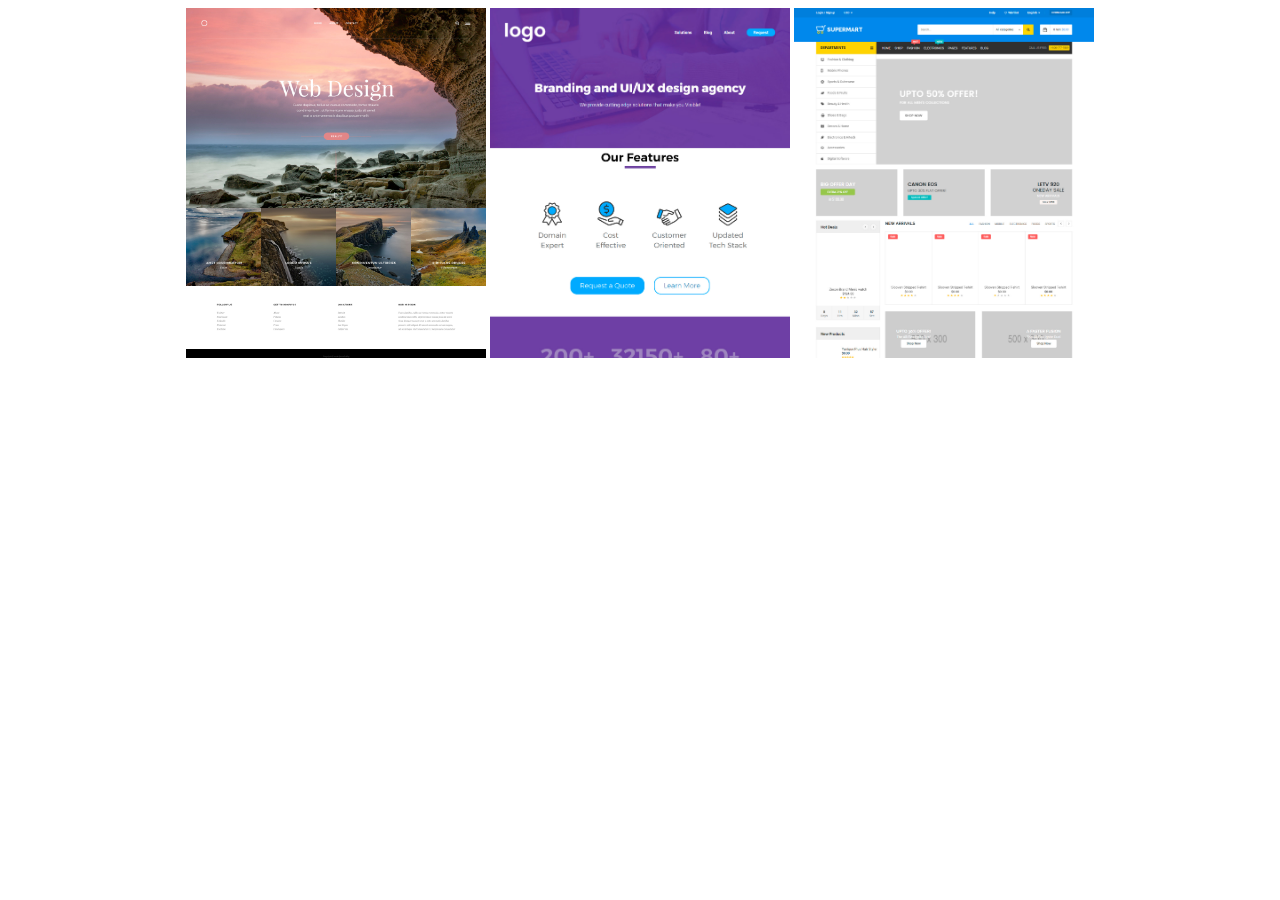
<file: index.html>
<!DOCTYPE html>
<html lang="en">
<head>
  <meta charset="UTF-8">
  <meta name="viewport" content="width=device-width, initial-scale=1.0">
  <meta http-equiv="X-UA-Compatible" content="ie=edge">
  <title>Document</title>
</head>
<body>
  <a href="sites/1" class="b-item" target="_blank">
    <img src="1.jpg" />
  </a>
  <a href="sites/2" class="b-item" target="_blank">
    <img src="2.jpg" />
  </a>
  <a href="sites/3" class="b-item" target="_blank">
    <img src="3.jpg" />
  </a>
  <style>
    body {
      text-align: center;
    }
    .b-item {
      width: 300px;
      height: 350px;
      overflow: hidden;
      display: inline-block;
      vertical-align: top;
    }
    .b-item img {
      width: 100%;
    }
  </style>
</body>
</html>
</file>
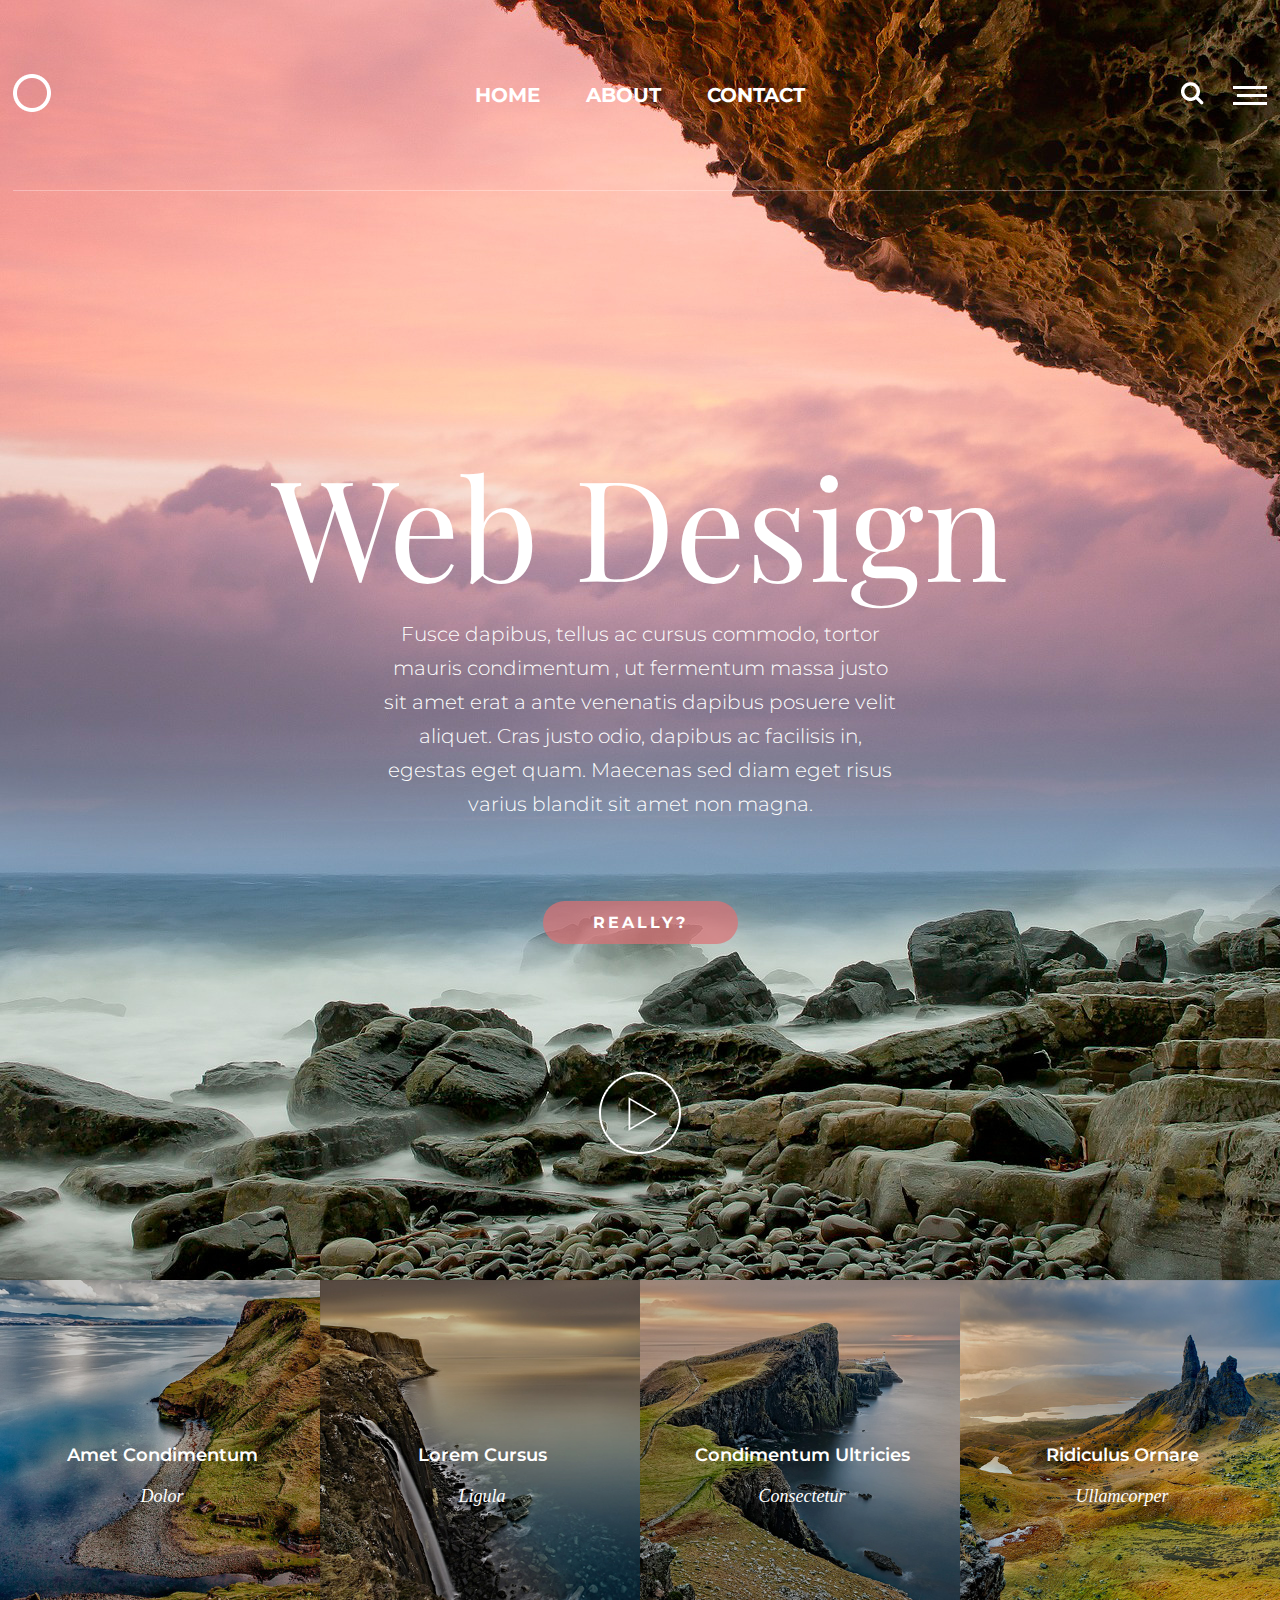
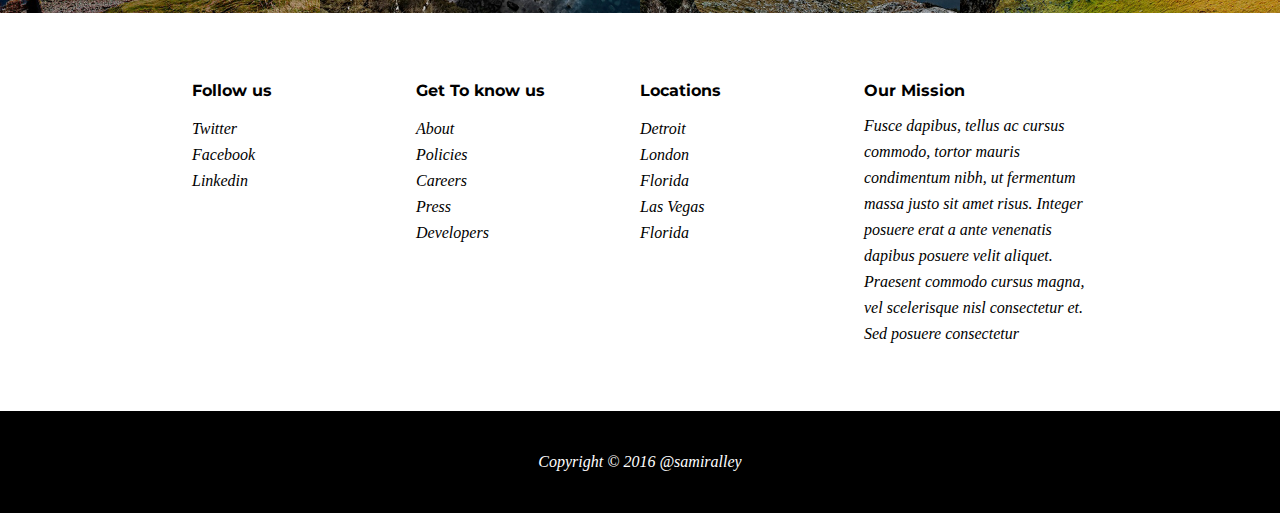
<file: sites/1/index.html>
<!DOCTYPE html>
<html lang="en">
<head>
	<meta charset="UTF-8">
	<title>Web Design, nature</title>
	<link rel="stylesheet" href="css/style.css" />
	<link href="https://fonts.googleapis.com/css?family=Montserrat:300,600,700|Playfair+Display" rel="stylesheet">

</head>
<body>
	<div class="b-background">
		<div class="b-background__head">
			<header class="b-header">
				<div class="b-header__left">
					<img src="img/logo.png" class="b-logo">
				</div>
				<div class="b-header__center">
					<div class="b-menu">
						<a href="#" class="b-menu__item">Home</a>
						<a href="#" class="b-menu__item">About</a>
						<a href="#" class="b-menu__item">Contact</a>
					</div>
				</div>
				<div class="b-header__right">
					<div class="b-buttons">
						<a href="#" class="b-buttons__search"></a>
						<a href="#" class="b-buttons__menu"></a>
					</div>
				</div>
			</header>
		</div>
		<div class="b-background__text">
			<div class="b-text-box">
				<span class="b-text-box__title">Web Design</span>
				<p class="b-text-box__description">Fusce dapibus, tellus ac cursus commodo, tortor mauris condimentum , ut fermentum massa justo sit amet erat a ante venenatis dapibus posuere velit aliquet. Cras justo odio, dapibus ac facilisis in, egestas eget quam. Maecenas sed diam eget risus varius blandit sit amet non magna.</p>
			</div>
			<div class="b-buttons-a">
				<a class="b-buttons__red-button" href="#">
					really?
				<a class="b-buttons__play" href="#"></a>
			</div>
		</div>
	</div>
	<div class="b-boxes">
		<div class="b-boxes__col">
			<img class="b-boxes__img" src="img/bg_content_1.jpg" alt="alt">
			<div class="b-boxes__overlay">
				<div class="b-boxes__wrap">
					<div class="b-boxes__title">Amet Condimentum</div>
					<div class="b-boxes__description">Dolor</div>
				</div>
			</div>
		</div>
		<div class="b-boxes__col">
			<img class="b-boxes__img" src="img/bg_content_2.jpg" alt="alt">
			<div class="b-boxes__overlay">
				<div class="b-boxes__wrap">
					<div class="b-boxes__title">Lorem Cursus</div>
					<div class="b-boxes__description">Ligula</div>
				</div>
			</div>
		</div>
		<div class="b-boxes__col">
			<img class="b-boxes__img" src="img/bg_content_3.jpg" alt="alt">
			<div class="b-boxes__overlay">
			<div class="b-boxes__wrap">
				<div class="b-boxes__title">Condimentum Ultricies</div>
				<div class="b-boxes__description">Consectetur</div>
			</div>
			</div>
		</div>
		<div class="b-boxes__col">
			<img class="b-boxes__img" src="img/bg_content_4.jpg" alt="alt">
			<div class="b-boxes__overlay">
				<div class="b-boxes__wrap">
					<div class="b-boxes__title">Ridiculus Ornare</div>
					<div class="b-boxes__description">Ullamcorper</div>
				</div>
			</div>
		</div>
	</div>
	<footer class="b-footer">
		<div class="b-footer__col b-footer__col2">
			<div class="b-footer__title">Follow us</div>
		  <ul class="b-footer__menu">
		  	<li class="b-footer__menu-item"><a href="#">Twitter</a></li>
		  	<li class="b-footer__menu-item"><a href="#">Facebook</a></li>
		  	<li class="b-footer__menu-item"><a href="#">Linkedin</a></li>
		  </ul>
		</div>
		<div class="b-footer__col b-footer__col2">
			<div class="b-footer__title">Get To know us</div>
		  <ul class="b-footer__menu">
		  	<li class="b-footer__menu-item"><a href="#">About</a></li>
		  	<li class="b-footer__menu-item"><a href="#">Policies</a></li>
		  	<li class="b-footer__menu-item"><a href="#">Careers</a></li>
		  	<li class="b-footer__menu-item"><a href="#">Press</a></li>
		  	<li class="b-footer__menu-item"><a href="#">Developers</a></li>
		  </ul>
		</div>
		<div class="b-footer__col b-footer__col2">
			<div class="b-footer__title">Locations</div>
		  <ul class="b-footer__menu">
		  	<li class="b-footer__menu-item"><a href="#">Detroit</a></li>
		  	<li class="b-footer__menu-item"><a href="#">London</a></li>
		  	<li class="b-footer__menu-item"><a href="#">Florida</a></li>
		  	<li class="b-footer__menu-item"><a href="#">Las Vegas</a></li>
		  	<li class="b-footer__menu-item"><a href="#">Florida</a></li>
		  </ul>
		</div>
		<div class="b-footer__col b-footer__col3">
			<div class="b-footer__title">Our Mission</div>
			<div class="b-footer__text">Fusce dapibus, tellus ac cursus commodo, tortor mauris condimentum nibh, ut fermentum massa justo sit amet risus. Integer posuere erat a ante venenatis dapibus posuere velit aliquet. Praesent commodo cursus magna, vel scelerisque nisl consectetur et. Sed posuere consectetur</div>
		</div>
	</footer>
	<div class="b-bottom-line">Copyright © 2016 @samiralley</div>
</body>
</html>
</file>
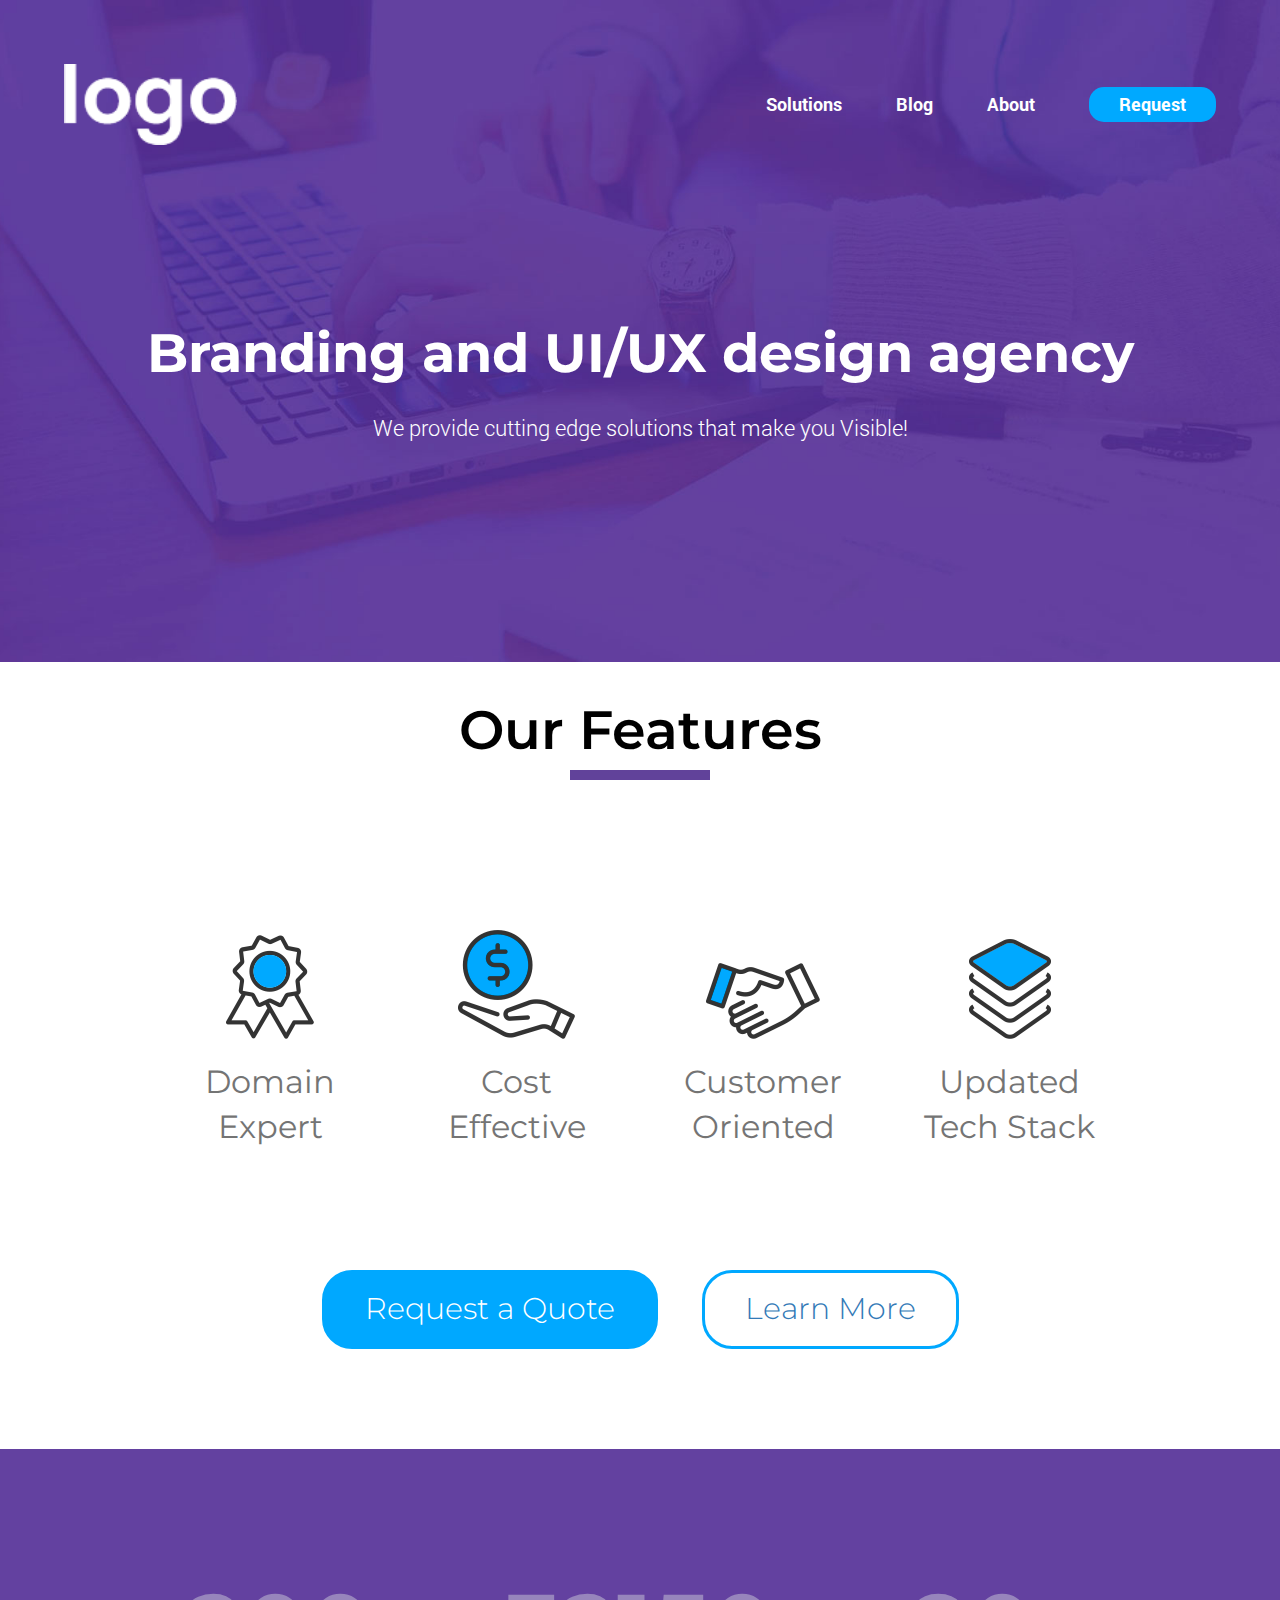
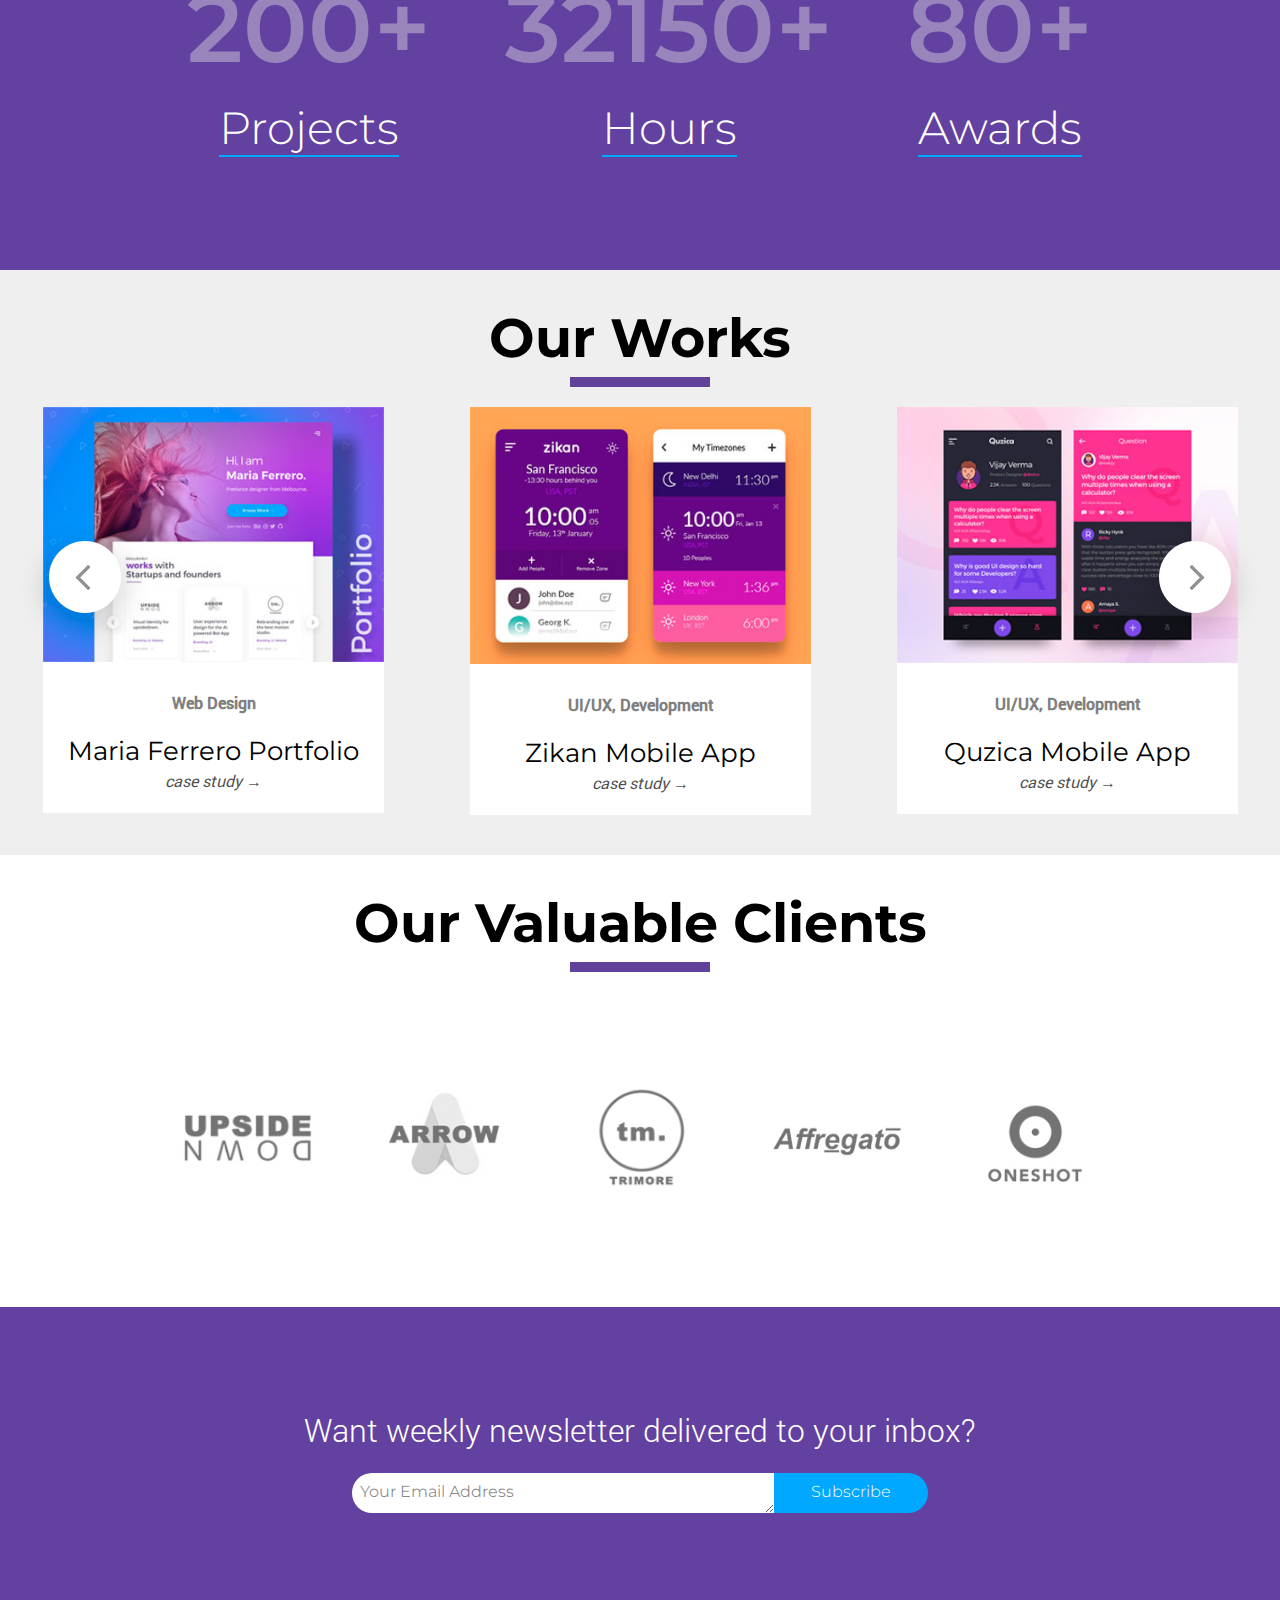
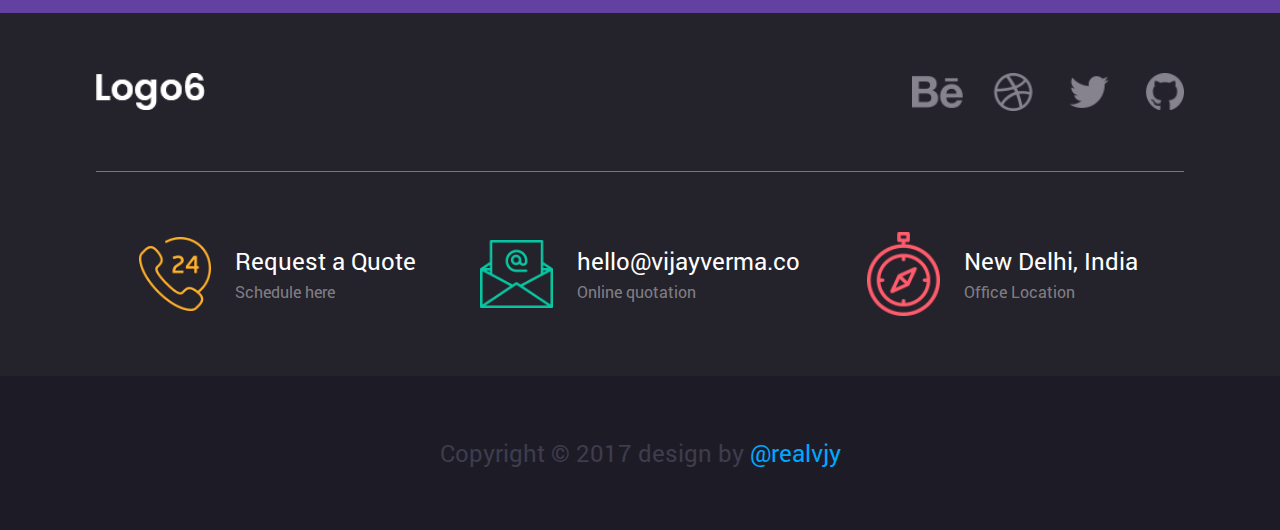
<file: sites/2/index.html>
<!DOCTYPE html>
<!--[if lt IE 7]><html lang="ru" class="lt-ie9 lt-ie8 lt-ie7"><![endif]-->
<!--[if IE 7]><html lang="ru" class="lt-ie9 lt-ie8"><![endif]-->
<!--[if IE 8]><html lang="ru" class="lt-ie9"><![endif]-->
<!--[if gt IE 8]><!-->
<html lang="ru">
<!--<![endif]-->
<head>
	<meta charset="utf-8" />
	<title>Design Agency</title>
	<meta name="description" content="" />
	<meta http-equiv="X-UA-Compatible" content="IE=edge" />
	<meta name="viewport" content="width=device-width, initial-scale=1.0" />
	<link rel="shortcut icon" href="favicon.png" />
	<link rel="stylesheet" href="libs/bootstrap/bootstrap-grid-3.3.1.min.css" />
	<link rel="stylesheet" href="libs/font-awesome-4.2.0/css/font-awesome.min.css" />
	<link rel="stylesheet" href="libs/fancybox/jquery.fancybox.css" />
	<link rel="stylesheet" href="libs/owl-carousel/owl.carousel.css" />
	<link rel="stylesheet" href="libs/countdown/jquery.countdown.css" />
	<link href="https://fonts.googleapis.com/css?family=Montserrat:300,300i,400,400i,500,500i,600,600i,700,700i,800,800i" rel="stylesheet">
	<link rel="stylesheet" href="css/fonts.css" />
	<link rel="stylesheet" href="css/main.css" />
	<link rel="stylesheet" href="css/media.css" />
</head>
<body>

	<section class="b__section_header_bg">
		<div class="b__container">
			<header class="b__header">
				<div class="b__header_top-line">
					<div class="b__header_logo">
						<img src="img/Logo-logo.png" alt="img">
					</div>
					<div class="b__header_menu">
						<i class="fa fa-bars b__icon_main-menu" aria-hidden="true"></i>
						<div class="b__header_main_menu">
							<a class="b__a_main-menu" href="#">Solutions</a>
							<a class="b__a_main-menu" href="#">Blog</a>
							<a class="b__a_main-menu" href="#">About</a>
							<a class="b__main-menu_button_a" href="#">Request</a>
						</div>
					</div>
				</div>
				<a class="b__main-menu_button_b" href="#">Request</a>
				<div class="b__header_cont">
					<h1>Branding and UI/UX design agency</h1>
					<p>We provide cutting edge solutions that make you Visible!</p>
				</div>
			</header>
		</div>
	</section>



	<section class="b__section_cont_Our-Features">
		<div class="b__container">
			<h1>Our Features</h1>
			<div class="b__cont_icon-set">
				<div class="b__icon-set">
					<img src="img/icon_Our-Features_a.png" alt="img">
					<p>Domain<br>Expert</p>
				</div>
				<div class="b__icon-set">
					<img src="img/icon_Our-Features_b.png" alt="img">
					<p>Cost<br>Effective</p>
				</div>
				<div class="b__icon-set">
					<img src="img/icon_Our-Features_c.png" alt="img">
					<p>Customer<br>Oriented</p>
				</div>
				<div class="b__icon-set">
					<img src="img/icon_Our-Features_d.png" alt="img">
					<p>Updated<br>Tech Stack</p>
				</div>
			</div>
			<div class="b__cont_Our-Features_buttons">
				<a href="#" class="b__cont_Features_button b__cont_Features_button-req">Request a Quote</a>
				<a href="#" class="b__cont_Features_button">Learn More</a>
			</div>
		</div>
	</section>



	<section class="b__section_contant_top-line">
		<div class="b__container b__container_content_TL">
			<div class="b__cont_top-line">
				<h2 class="b__Large_numbers">200+</h2>
				<h3>Projects</h3>
			</div>
			<div class="b__cont_top-line">
				<h2 class="b__Large_numbers">32150+</h2>
				<h3>Hours</h3>
			</div>
			<div class="b__cont_top-line">
				<h2 class="b__Large_numbers">80+</h2>
				<h3>Awards</h3>
			</div>
		</div>
	</section>



	<section class="b__section_cont_Our-Works">
		<div class="b__container">
			<h1>Our Works</h1>
			<div class="next_button"><img src="img/Arrow_Carusel_right.png" alt="img"></div>
			<div class="prev_button"><img src="img/Arrow_Carusel_left.png" alt="img"></div>
			<div class="b__slide_carusel carousel">
				<div class="b__slide_carusel_container">
					<div class="b__slide_aorusel-a">
						<div class="b__slide_carusel_top-bg">
							<img src="img/BG_Carusel_a.jpg" alt="img">
						</div>
						<h6>Web Design</h6>
						<h4>Maria Ferrero Portfolio</h4>
						<a href="#" class="b__p_case-study">case study →</a>
					</div>
				</div>
				<div class="b__slide_carusel_container">
					<div class="b__slide_carusel-b">
						<div class="b__slide_carusel_top-bg">
							<img src="img/BG_Carusel_b.jpg" alt="img">
						</div>
						<h6>UI/UX, Development</h6>
						<h4>Zikan Mobile App</h4>
						<a href="#" class="b__p_case-study">case study →</a>
					</div>
				</div>
				<div class="b__slide_carusel_container">
					<div class="b__slide_carusel-c">
						<div class="b__slide_carusel_top-bg">
							<img src="img/BG_Carusel_c.jpg" alt="img">
						</div>
						<h6>UI/UX, Development</h6>
						<h4>Quzica Mobile App</h4>
						<a href="#" class="b__p_case-study">case study →</a>
					</div>
				</div>
				<div class="b__slide_carusel_container">
					<div class="b__slide_aorusel-a">
						<div class="b__slide_carusel_top-bg">
							<img src="img/BG_Carusel_a.jpg" alt="img">
						</div>
						<h6>Web Design</h6>
						<h4>Maria Ferrero Portfolio</h4>
						<a href="#" class="b__p_case-study">case study →</a>
					</div>
				</div>
				<div class="b__slide_carusel_container">
					<div class="b__slide_carusel-b">
						<div class="b__slide_carusel_top-bg">
							<img src="img/BG_Carusel_b.jpg" alt="img">
						</div>
						<h6>UI/UX, Development</h6>
						<h4>Zikan Mobile App</h4>
						<a href="#" class="b__p_case-study">case study →</a>
					</div>
				</div>
				<div class="b__slide_carusel_container">
					<div class="b__slide_carusel-c">
						<div class="b__slide_carusel_top-bg">
							<img src="img/BG_Carusel_c.jpg" alt="img">
						</div>
						<h6>UI/UX, Development</h6>
						<h4>Quzica Mobile App</h4>
						<a href="#" class="b__p_case-study">case study →</a>
					</div>
				</div>
			</div>
		</div>
	</section>


	<section class="b__section_cont_Our-Clients">
		<div class="b__container">
			<h1>Our Valuable Clients</h1>
			<div class="b__Our-Clients_container">
				<div class="b__icon_set_Clients">
					<img src="img/icon_Clients_a.png" alt="img">
				</div>
				<div class="b__icon_set_Clients">
					<img src="img/icon_Clients_b.png" alt="img">
				</div>
				<div class="b__icon_set_Clients">
					<img src="img/icon_Clients_c.png" alt="img">
				</div>
				<div class="b__icon_set_Clients">
					<img src="img/icon_Clients_d.png" alt="img">
				</div>
				<div class="b__icon_set_Clients">
					<img src="img/icon_Clients_e.png" alt="img">
				</div>
			</div>
		</div>
	</section>



	<section class="b__section_contant_bottom-line">
		<div class="b__container b__container_content_BL">
			<p>Want weekly newsletter delivered to your inbox?</p>
			<form class="b__content-BL_form">
					<textarea name="text" id="text" cols="" rows="1">Your Email Address</textarea>
					<input type="submit" name="submit" value="Subscribe">
				</form>
		</div>
	</section>



	<section class="b__section_footer_top">
		<div class="b__container">
			<div class="b__section_footer_top_t-line">
				<div class="b__footer_logo-6">
					<img src="img/Logo-6.png" alt="img">
				</div>
				<div class="b__footer_icon-set">
					<img src="img/Footer_top_icon-set.png" alt="img">
				</div>
				<div class="b__clear"></div>
			</div>
			<div class="b__section_footer_top_b-line">
				<div class="b__footer_b-line_phone">
					<div class="b__footer_b-line_img">
						<img src="img/Footer_bottom_icon-a.png" alt="img">
					</div>
					<div class="b__footer_b-line_text">
						<h5>Request a Quote</h5>
						<p>Schedule here</p>
					</div>
				</div>
				<div class="b__footer_b-line_maile">
					<div class="b__footer_b-line_img">
						<img src="img/Footer_bottom_icon-b.png" alt="img">
					</div>
					<div class="b__footer_b-line_text">
						<h5>hello@vijayverma.co</h5>
						<p>Online quotation</p>
					</div>
				</div>
				<div class="b__footer_b-line_nav">
					<div class="b__footer_b-line_img">
						<img src="img/Footer_bottom_icon-c.png" alt="img">
					</div>
					<div class="b__footer_b-line_text">
						<h5>New Delhi, India</h5>
						<p>Office Location</p>
					</div>
				</div>
			</div>
		</div>
	</section>



	<section class="b__section_footer_bottom">
		<div class="b__container">
			<p> Copyright © 2017 design by <span class="b__footer_copyright">@realvjy</span></p>
		</div>
	</section>




	<!--[if lt IE 9]>
	<script src="libs/html5shiv/es5-shim.min.js"></script>
	<script src="libs/html5shiv/html5shiv.min.js"></script>
	<script src="libs/html5shiv/html5shiv-printshiv.min.js"></script>
	<script src="libs/respond/respond.min.js"></script>
	<![endif]-->
	<script src="libs/jquery/jquery-1.11.1.min.js"></script>
	<script src="libs/jquery-mousewheel/jquery.mousewheel.min.js"></script>
	<script src="libs/fancybox/jquery.fancybox.pack.js"></script>
	<script src="libs/waypoints/waypoints-1.6.2.min.js"></script>
	<script src="libs/scrollto/jquery.scrollTo.min.js"></script>
	<script src="libs/owl-carousel/owl.carousel.min.js"></script>
	<script src="libs/countdown/jquery.plugin.js"></script>
	<script src="libs/countdown/jquery.countdown.min.js"></script>
	<script src="libs/countdown/jquery.countdown-ru.js"></script>
	<script src="libs/landing-nav/navigation.js"></script>
	<script src="js/common.js"></script>
	<!-- Yandex.Metrika counter --><!-- /Yandex.Metrika counter -->
	<!-- Google Analytics counter --><!-- /Google Analytics counter -->
</body>
</html>
</file>
<file: sites/1/css/style.css>
body{
	font-family:'Montserrat', sans-serif;
	color: #fff;
	font-size: 16px;
	margin: 0;
	padding: 0;
}
.b-background{
	background: url(../img/bg_header.jpg) no-repeat top center;
	background-size: cover;
	height:1280px;
}
.b-background__head{
	max-width:1800px;
	margin: 0 auto;
	padding: 0 1%;
}
.b-header{
	display: table;
  width: 100%;
  height: 190px;
  table-layout: fixed;
 	border-bottom: rgba(255, 255, 255, 0.32) 1px solid;
}
.b-header__left {
  display: table-cell;
  vertical-align: middle;
}
.b-header__center{
	font-family: 'Montserrat', sans-serif;
	font-size: 20px;
	font-weight: 700;
	text-transform: uppercase;
	text-align: center;
	display: table-cell;
	vertical-align: middle;
	width:40%;
}
.b-menu a{
	margin: 0 20px;
	color: #fff;
	text-decoration: none;
}
.b-menu a:hover{
	text-decoration: underline;
}
.b-header__right {
  display: table-cell;
  vertical-align: middle;
}
.b-buttons{
	float: right;
}
.b-buttons__search{
	display: inline-block;
	background: url(../img/search.png) no-repeat;
	width: 23px;
	height: 23px;
	margin-right: 25px;
}
.b-buttons__menu{
	display: inline-block;
	background-image: url(../img/menu.png);
	width: 34px;
	height: 19px;	
}
.b-background__text{
	margin-top: 240px;
	text-align: center;
}
.b-text-box__title{
	font-family: 'Playfair Display', serif;
	font-size: 140px;
	font-weight: 400;
}
.b-text-box__description{
	margin: 0 auto;
	width: 40%;
	font-family: 'Montserrat', sans-serif;
	font-size: 20px;
	font-weight: 300;
	line-height:34px;
}
.b-buttons-a{
	margin-top: 80px;
	text-align: center;
}
.b-buttons__red-button {
	color: #fff;
	font-family: 'Montserrat', sans-serif;
	font-weight: 700;
	text-transform: uppercase;
	text-decoration: none;
	letter-spacing: 3px;
	background-color: rgba(219, 113, 117, 0.72);;
  padding: 12px 50px;
  border-radius: 25px;
  display: inline-block;
}
.b-buttons__red-button:hover{
	background-color: #da7074;
}
.b-buttons__play{
	display: block;
	width: 82px;
	height: 82px;
	background-image: url(../img/button_play.png);
	margin: 10% auto 0;
}
.b-boxes{
	font-size: 0;
}
.b-boxes__col{
	text-align: center;
	position: relative;
	font-size: 16px;
	width: 25%;
	display: inline-block;
	vertical-align: top;
}
.b-boxes__wrap{
	display: inline-block;
	vertical-align: bottom;
	padding-bottom: 110px;
}
.b-boxes__img{
	width: 100%;
	height: auto;
}
.b-boxes__overlay{
	position: absolute;
  width: 100%;
  height: 100%;
  top: 0px;
  left: 0px;
}
.b-boxes__overlay:before {
  content: '';
  height: 100%;
  display: inline-block;
  text-align:center;
  vertical-align: bottom;
}
.b-boxes__title{
	font-family: 'Montserrat', sans-serif;
	font-size: 18px;
	font-weight: 600;
}
.b-boxes__description{
	font-family: Georgia;
	font-size: 18px;
	line-feight:30px;
	font-style: italic;
	margin-top: 20px;
}
.b-footer{
	font-size: 0;
	color: #000;
	padding: 5% 15%;
}
.b-footer__col{
	font-size: 16px;
	width: 25%;
	display: inline-block;
	vertical-align: top;
}
.b-footer__title{
	font-family: 'Montserrat', sans-serif;
	font-size: 16px;
	font-weight: 700;
}
.b-footer__menu{
	list-style-type: none;
	padding: 0;
}
.b-footer__menu-item, .b-footer__text{
	font-family: Georgia;
	font-size: 16px;
	line-height:26px;
	font-style: italic;
}
.b-footer__text{
	margin-top: 13px;
}
.b-footer a{
	color: #000;
	text-decoration: none;
}
.b-footer a:hover{
	color: #6a6354;
	text-decoration: underline;
}
.b-bottom-line{
	font-family: Georgia;
	font-size: 16px;
	font-style: italic;
	background-color: #000;
	padding: 42px 0 42px;
	color: #fff;
	text-align: center;
}
@media (max-width: 980px) {
	body {
		width: 960px;
	}
	.b-boxes__wrap {
    padding-bottom: 45px;
	}
	.b-footer__col2 {
		width: 20%;
	}
	.b-footer__col3 {
		width: 40%;
	}
	.b-footer {
    padding: 5% 10%;
	}
}
</file>
<file: sites/2/css/fonts.css>
/* font-family: "RobotoRegular"; */
@font-face {
	font-family: "RobotoRegular";
	src: url("../fonts/RobotoRegular/RobotoRegular.eot");
	src: url("../fonts/RobotoRegular/RobotoRegular.eot?#iefix")format("embedded-opentype"),
	url("../fonts/RobotoRegular/RobotoRegular.woff") format("woff"),
	url("../fonts/RobotoRegular/RobotoRegular.ttf") format("truetype");
	font-style: normal;
	font-weight: normal;
}
/* font-family: "RobotoLight"; */
@font-face {
	font-family: "RobotoLight";
	src: url("../fonts/RobotoLight/RobotoLight.eot");
	src: url("../fonts/RobotoLight/RobotoLight.eot?#iefix")format("embedded-opentype"),
	url("../fonts/RobotoLight/RobotoLight.woff") format("woff"),
	url("../fonts/RobotoLight/RobotoLight.ttf") format("truetype");
	font-style: normal;
	font-weight: normal;
}
/* font-family: "RobotoMedium"; */
@font-face {
	font-family: "RobotoMedium";
	src: url("../fonts/RobotoMedium/RobotoMedium.eot");
	src: url("../fonts/RobotoMedium/RobotoMedium.eot?#iefix")format("embedded-opentype"),
	url("../fonts/RobotoMedium/RobotoMedium.woff") format("woff"),
	url("../fonts/RobotoMedium/RobotoMedium.ttf") format("truetype");
	font-style: normal;
	font-weight: normal;
}
/* font-family: "RobotoBold"; */
@font-face {
	font-family: "RobotoBold";
	src: url("../fonts/RobotoBold/RobotoBold.eot");
	src: url("../fonts/RobotoBold/RobotoBold.eot?#iefix")format("embedded-opentype"),
	url("../fonts/RobotoBold/RobotoBold.woff") format("woff"),
	url("../fonts/RobotoBold/RobotoBold.ttf") format("truetype");
	font-style: normal;
	font-weight: normal;
}
</file>
<file: sites/2/css/main.css>
*::-webkit-input-placeholder {
	color: #666;
	opacity: 1;
}
*:-moz-placeholder {
	color: #666;
	opacity: 1;
}
*::-moz-placeholder {
	color: #666;
	opacity: 1;
}
*:-ms-input-placeholder {
	color: #666;
	opacity: 1;
}

body input:focus:required:invalid,
body textarea:focus:required:invalid {
	
}
body input:required:valid,
body textarea:required:valid {
	
}
body {
	font-family: 'Montserrat', sans-serif;
	font-size: 16px;
	background-color: #6341A0;
	margin: 0 auto;
	color: #000;
	text-align: center;
}
h1 {
	font-size: 54px;
	margin: 0;
	padding-top: 30px;
}
p {
	font-family: "RobotoLight";
	font-size: 22px;
	margin: 20px 0 0 ;
}
a:hover {
	text-decoration: underline;
	color: #FFFF45;
	transition: all .25s;
}
.b__container {
		margin: 0 auto;
}



.b__section_header_bg {
	background-image: url(../img/BG_header.jpg);
	background-repeat: no-repeat;
	background-position: top center;
	-webkit-background-size: cover;
	background-size: cover;
}
.b__header {
	padding: 5%;
	color: #fff;
	}
.b__header_top-line {
	display: table;
	table-layout: fixed;
	width: 100%;
}
.b__header_logo {
	display: table-cell;
	vertical-align: middle;
	width: 15%;
	text-align: left;
}
.b__header_logo img {
	width: 100%;
	height: auto;
}
.b__header_menu {
	display: table-cell;
	vertical-align: middle;
	text-align: right;
}
.b__icon_main-menu {
	font-size: 40px;
	display: none;
}
.b__header_menu a {
	display: inline-block;
	vertical-align: middle;
	font-family: "RobotoBold";
	font-size: 18px;
	margin-left: 50px;
	color: #fff;
}
.b__header_menu a:hover {
	color: #FFFF45;
}
.b__main-menu_button_a {
	background-color: #00A9FF;
	padding: 5px 30px;
	border-radius: 15px;
}
.b__main-menu_button_b {
	display: none;
}
.b__header_cont {
	text-align: center;
	padding: 140px 0 155px;
}




.b__section_cont_Our-Features {
	background-color: #fff;
	text-align: center;
}
.b__section_cont_Our-Features h1 {
	font-family: 'Montserrat', sans-serif;
	font-weight: 600;
	margin: 0;

}
.b__section_cont_Our-Features h1:after {
	content: ' ';
	display: block;
	width: 140px;
	height: 10px;
	margin: 0 auto;
	background-color: #61429A;
}
.b__cont_icon-set {
	padding: 150px 135px 80px;
}
.b__icon-set {
	display: inline-block;
	vertical-align: bottom;
	width: 24%;
}
.b__icon-set p {
	font-family:  'Montserrat', sans-serif;
	font-size: 32px;
	font-weight: 400;
	color: #747474;
}
.b__cont_Our-Features_buttons {
	margin: 0 auto;
	text-align: center;
	padding: 40px 0 100px;
}
.b__cont_Features_button {
	display: inline-block;
	vertical-align: middle;
	padding: 15px 40px;
	border: 3px solid #00A8FF;
	border-radius: 30px;
}
.b__cont_Our-Features_buttons a {
	font-family:  'Montserrat', sans-serif;
	font-size: 30px;
	font-weight: 300;
	margin: 0 20px;
}
.b__cont_Our-Features_buttons a:hover {
	color: #0F15C2;
	border-color: #0F15C2;
	transition: all .25s;
}
.b__cont_Features_button-req {
	background-color: #00A8FF;
	color: #fff;
}
.b__cont_Our-Features_buttons .b__cont_Features_button-req:hover {
	border-color: #00A8FF;
}




.b__section_contant_top-line {
	padding: 110px 0;
}
.b__container_content_TL {
	text-align: center;
}
.b__cont_top-line {
	display: inline-block;
	vertical-align: middle;
	margin: 0 35px;
}
.b__cont_top-line h2 {
	font-size: 96px;
	font-weight: 600;
	color: #9785BC;
	margin: 0;
}
.b__cont_top-line h3 {
	display: inline;
	font-size: 45px;
	font-weight: 300;
	color: #fff;
	margin: 0;
	border-bottom: 2px solid #00A8FF;
}





.b__section_cont_Our-Works {
	background-color: #EFEFEF;
	position: relative;
}
.b__slide_carusel {
	padding: 20px 0 40px;
}
.next_button, .prev_button {
	cursor: pointer;
	position: absolute;
	top: 43%;
	z-index: 10;
}
.next_button {
	right: 20px;
}
.prev_button {
	left: 20px;
}
.b__slide_carusel_container {
	display: inline-block;
	vertical-align: middle;
	width: 80%;
	background-color: #fff;
	padding-bottom: 20px;
	font-size: 0;
	margin: 0 10px;
}
.b__slide_carusel_container img {
	width: 100%;
	height: auto;
}
.b__section_cont_Our-Works h1:after {
	content: ' ';
	display: block;
	width: 140px;
	height: 10px;
	margin: 0 auto;
	background-color: #61429A;
}
h6 {
	font-family: "RobotoMedium";
	font-size: 16px;
	color: rgba(0, 0, 0, 0.5);
	padding: 30px 0 0;
	margin: 0;
}
h4 {
	font-family: 'Montserrat', sans-serif;
	font-size: 26px;
	font-weight: 400;
	padding: 18px 0 0;
	margin: 0;
}
.b__p_case-study {
	font-family: "RobotoRegular";
	font-size: 16px;
	font-style: italic;
	color: rgba(0, 0, 0, 0.7);
	padding: 25px 0 0;
	margin: 0;
	text-decoration: none;
}
.b__p_case-study:hover {
	color: #1FB6AC;
}




.b__section_cont_Our-Clients {
	background-color: #fff;
}
.b__section_cont_Our-Clients h1:after {
	content: ' ';
	display: block;
	width: 140px;
	height: 10px;
	margin: 0 auto;
	background-color: #61429A;
}
.b__Our-Clients_container {
	padding: 100px 0 100px;
}
.b__icon_set_Clients {
	display: inline-block;
	vertical-align: middle;
	width: 15%;
}
.b__icon_set_Clients img {
	width: 80%;
	height: auto;
}




.b__section_contant_bottom-line p {
	font-weight: 300;
	font-size: 32px;
	color: #fff;
	padding-top: 100px;
	margin: 0;
}
.b__content-BL_form {
	display: table;
	table-layout: fixed;
	margin: 0 auto;
	width: 60%;
	padding: 20px 0 100px;
}
.b__content-BL_form textarea {
	display: table-cell;
	vertical-align: middle;
	width: 55%;
	height: 40px;
	padding: 8px;
	border-top-left-radius: 20px;
	border-bottom-left-radius: 20px;
	border: none;
	color: rgba(0, 0, 0, 0.47);
}
.b__content-BL_form input {
	display: table-cell;
	vertical-align: middle;
	width: 20%;
	height: 40px;
	font-weight: 300;
	color: #fff;
	background-color: #00A8FF;
	border: none;
	border-top-right-radius: 20px;
	border-bottom-right-radius: 20px;
}




.b__section_footer_top {
	background-color: #24222B;
}
.b__section_footer_top_t-line {
	border-bottom: 1px solid #77767F;
	padding: 60px 0;
	width: 85%;
	margin: 0 auto;
}
.b__section_footer_top img {
	width: 100%;
	height: auto;
}
.b__footer_logo-6 {
	float: left;
	width: 10%;
}
.b__footer_icon-set {
	float: right;
	width: 25%;
}
.b__clear {
	clear: both;
}




.b__section_footer_top_b-line {
	display: table;
	table-layout: fixed;
	width: 85%;
	margin: 0 auto;
	padding: 60px 0;
}
.b__footer_b-line_phone {
	display: table-cell;
	vertical-align: middle;
	width: 33%;
}
.b__footer_b-line_maile {
	display: table-cell;
	vertical-align: middle;
	width: 33%;
}
.b__footer_b-line_nav {
	display: table-cell;
	vertical-align: middle;
	width: 33%;
}
.b__footer_b-line_img {
display: inline-block;
vertical-align: middle;
width: 20%;
}
.b__footer_b-line_text {
	display: inline-block;
	vertical-align: middle;
	text-align: left;
	margin: 0 0 0 20px;
}
h5 {
	font-family: "RobotoRegular";
	font-weight: 400;
	font-size: 24px;
	color: #fff;
	margin: 0;
}
.b__footer_b-line_text p {
	font-family: "RobotoRegular";
	font-size: 16px;
	font-weight: 400;
	color: rgba(255, 255, 255, 0.43);
	margin: 3px 0 0;
}



.b__section_footer_bottom {
	background-color: #1D1B26;
	padding: 60px 0;
}
.b__section_footer_bottom p {
	margin: 0;
	font-family: "RobotoRegular";
	font-weight: 400;
	font-size: 24px;
	color: #3e3c4d;
}
.b__footer_copyright {
	color: #00A7FF;
}
</file>
<file: sites/2/css/media.css>
/*==========  Desktop First Method  ==========*/

/* Large Devices, Wide Screens */
@media only screen and (max-width : 1200px) {

}

/* Medium Devices, Desktops */
@media only screen and (max-width : 992px) {
	.b__cont_icon-set {
		padding: 70px 0;
	}
}

/* Small Devices, Tablets */
@media only screen and (max-width : 768px) {
	.b__header {
		text-align: center;
	}
	.b__header_logo {
		width: 25%;
	}
	.b__icon_main-menu {
		font-size: 30px;
		display: block;
		text-align: right;
	}
	.b__header_menu .b__a_main-menu {
		display: none;
		float: right;
		margin: 0 10px;
	}
	.b__main-menu_button_b {
		display: inline-block;
		text-align: center;
		margin-top: 40px;
		background-color: #00A9FF;
		padding: 15px 40px;
		border-radius: 15px;
		color: #fff;
	}
	.b__header_menu .b__main-menu_button_a {
		display: none;
	}
	.b__header_cont {
		padding: 20px 0 20px;
	}
	h1 {
		font-size: 22px;
		margin: 0;
		line-height: 1.1em;
	}
	p {
		font-size: 12px;
		margin: 10px 0 0;
	}




	.b__section_cont_Our-Features h1:after {
		width: 75px;
		height: 5px;
	}
	.b__cont_icon-set {
		padding: 30px 0 0;
		width: 80%;
		margin: 0 auto;
	}
	.b__icon-set {
		display: inline-block;
		vertical-align: middle;
		width: 33%;
		padding: 0 10px 5px;
		text-align: center;
	}
	.b__icon-set img {
		width: 100%;
		height: auto;
	}
	.b__icon-set p {
		font-size: 12px;
		padding-bottom: 15px;
	}
	.b__cont_Features_button {
		display: block;
		margin: auto;
		padding: 8px 20px;
		border: 2px solid #00A8FF;
		border-radius: 20px;
	}
	.b__cont_Our-Features_buttons {
		padding: 0 0 30px;
	}
	.b__cont_Our-Features_buttons a {
		font-size: 14px;
		margin: 10px auto;
		width: 57%;
		max-width: 200px;
	}




	.b__section_contant_top-line {
    padding: 35px 0;
	}
	.b__cont_top-line {
		margin: 0 10px;
	}
	.b__cont_top-line h2 {
		font-size: 24px;
	}
	.b__cont_top-line h3 {
		font-size: 14px;
	}




	.b__slide_carusel {
	padding: 0 0 20px;
	}

	.b__slide_carusel_container {
		display: block;
		width: 70%;
		margin: 20px auto 0;
	}
	h6 {
		font-size: 12px;
		padding: 15px 0 0;
	}
	h4 {
		font-size: 18px;
		padding: 5px 0 0;
	}
	.b__p_case-study {
		font-size: 12px;
		padding: 5px 0 0;
	}
	.b__section_cont_Our-Works h1:after  {
		width: 75px;
		height: 5px;
	}




	.b__Our-Clients_container {
		padding: 40px 0 40px;
	}
	.b__section_cont_Our-Clients h1:after  {
		width: 75px;
		height: 5px;
	}




	.b__section_contant_bottom-line p {
		font-size: 14px;
		padding-top: 40px;
	}
	.b__content-BL_form {
		width: 95%;
		padding: 20px 0 40px;
	}
	.b__content-BL_form textarea {
		font-size: 10px;
		height: 30px;
	}
	.b__content-BL_form input {
		font-size: 10px;
		height: 30px;
		width: 25%;
	}




	.b__section_footer_top_t-line {
		padding: 20px 0;
	}
	.b__footer_logo-6 {
		float: left;
		width: 20%;
	}
	.b__footer_icon-set {
		float: right;
		width: 40%;
	}




	.b__section_footer_top_b-line {
		padding: 30px 0;
		width: 100%;
	}
	.b__footer_b-line_img {
		display: block;
		margin: 0 auto;
		width: 29%;
	}
	.b__footer_b-line_text {
		display: block;
		margin: 0 auto;
		text-align: center;
		margin: 10px 0 0;
	}
	h5 {
		font-size: 10px;
	}
	.b__footer_b-line_text p {
		font-size: 10px;
	}


	
	.b__section_footer_bottom {
		padding: 15px 0;
	}
	.b__section_footer_bottom p {
		font-size: 10px;
	}



}

/* Extra Small Devices, Phones */
@media only screen and (max-width : 480px) {

}

/* Custom, iPhone Retina */
@media only screen and (max-width : 320px) {

}


/*==========  Mobile First Method  ==========*/

/* Custom, iPhone Retina */
@media only screen and (min-width : 320px) {

}

/* Extra Small Devices, Phones */
@media only screen and (min-width : 480px) {

}

/* Small Devices, Tablets */
@media only screen and (min-width : 768px) {
	
}

/* Medium Devices, Desktops */
@media only screen and (min-width : 992px) {
	
}

/* Large Devices, Wide Screens */
@media only screen and (min-width : 1200px) {

}
</file>
